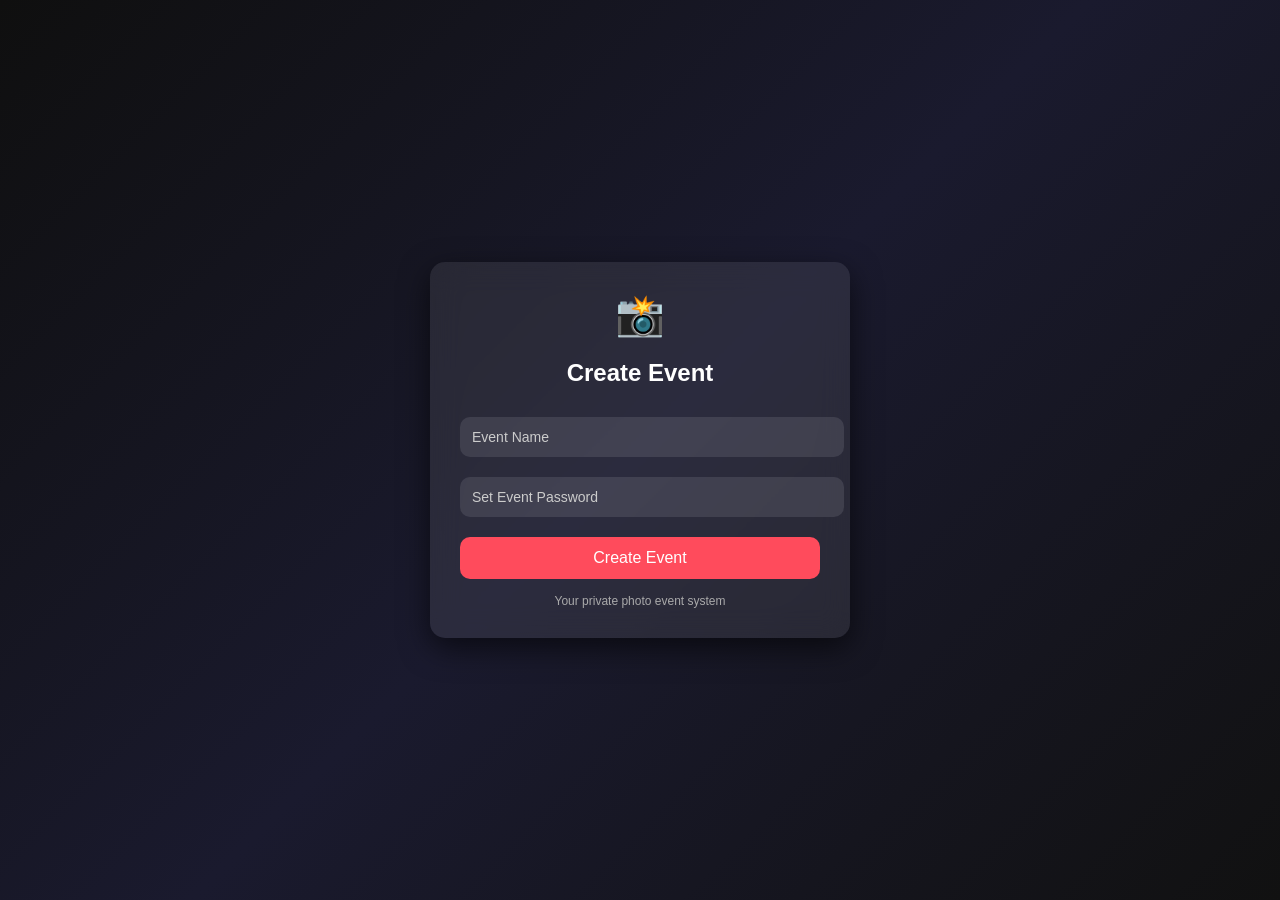
<file: templates/create_event.html>
<!DOCTYPE html>
<html lang="en">
<head>
    <meta name="viewport" content="width=device-width, initial-scale=1.0">
    <meta charset="UTF-8">
    <title>Create Event</title>

    <style>
        body {
            margin: 0;
            height: 100vh;
            display: flex;
            justify-content: center;
            align-items: center;
            font-family: Arial, sans-serif;
            background: linear-gradient(135deg, #0f0f0f, #1a1a2e, #111);
        }

        .container {
            width: 360px;
            padding: 30px;
            border-radius: 15px;
            background: rgba(255, 255, 255, 0.08);
            backdrop-filter: blur(15px);
            box-shadow: 0 10px 30px rgba(0,0,0,0.6);
            text-align: center;
            color: white;
        }

        h2 {
            margin-bottom: 20px;
            font-size: 24px;
        }

        input {
            width: 100%;
            padding: 12px;
            margin: 10px 0;
            border: none;
            border-radius: 10px;
            outline: none;
            background: rgba(255,255,255,0.1);
            color: white;
            font-size: 14px;
        }

        input::placeholder {
            color: #ccc;
        }

        button {
            width: 100%;
            padding: 12px;
            margin-top: 10px;
            border: none;
            border-radius: 10px;
            background: #ff4b5c;
            color: white;
            font-size: 16px;
            cursor: pointer;
            transition: 0.3s;
        }

        button:hover {
            background: #ff2d42;
            transform: scale(1.05);
        }

        .footer {
            margin-top: 15px;
            font-size: 12px;
            color: #aaa;
        }

        .icon {
            font-size: 40px;
            margin-bottom: 10px;
        }
    </style>
</head>

<body>

<div class="container">

    <div class="icon">📸</div>

    <h2>Create Event</h2>

  <form method="POST">

    <input type="text" name="event_name" placeholder="Event Name" required>

    <input type="password" name="password" placeholder="Set Event Password" required>

    <button type="submit">Create Event</button>
 
   </form>

    <div class="footer">
        Your private photo event system
    </div>

</div>

</body>
</html>
</file>
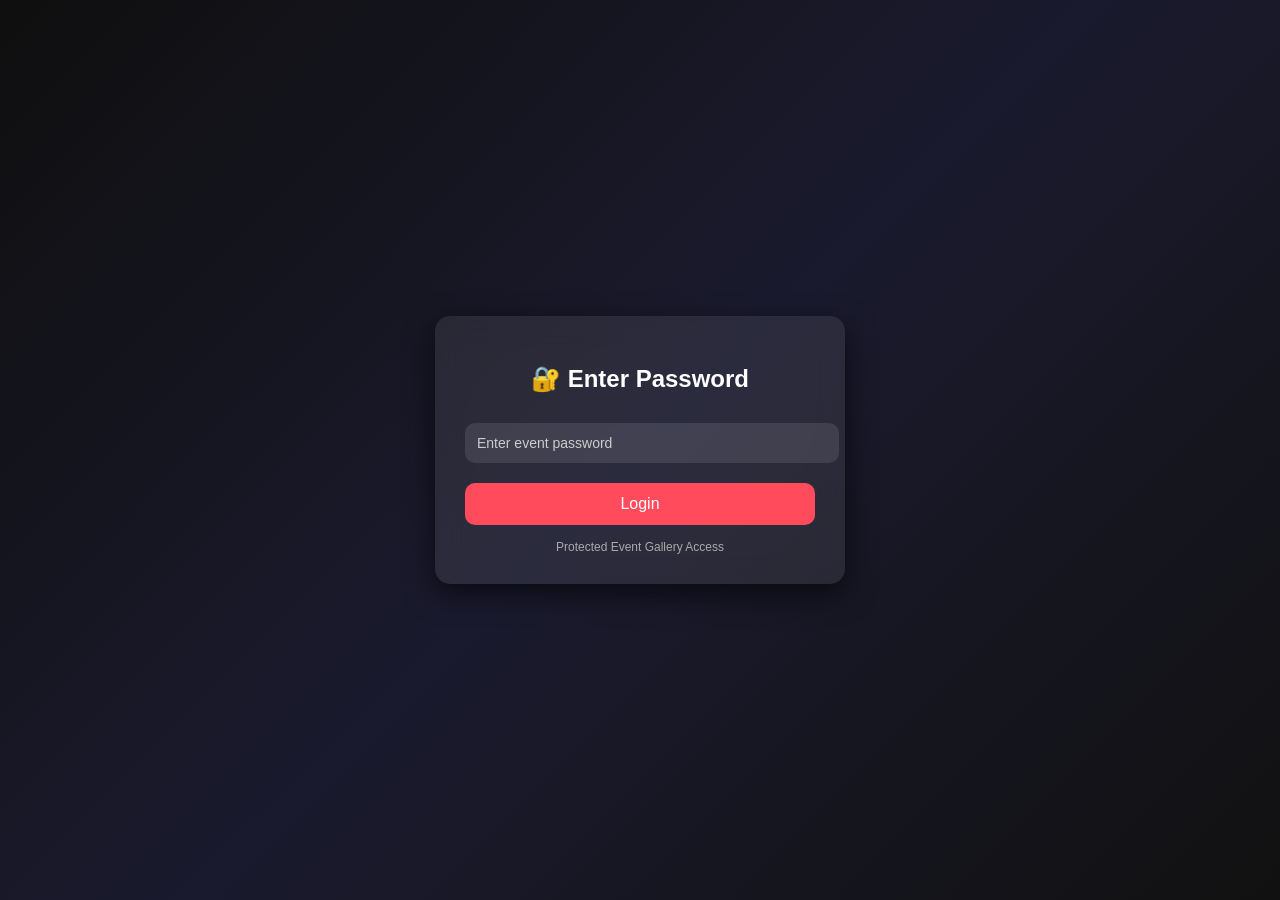
<file: templates/login.html>
<!DOCTYPE html>
<html lang="en">
<head>
    <meta name="viewport" content="width=device-width, initial-scale=1.0">
    <meta charset="UTF-8">
    <title>Login</title>

    <style>
        body {
            margin: 0;
            height: 100vh;
            display: flex;
            justify-content: center;
            align-items: center;
            font-family: Arial, sans-serif;
            background: linear-gradient(135deg, #0f0f0f, #1a1a2e, #111);
        }

        .box {
            width: 350px;
            padding: 30px;
            border-radius: 15px;
            background: rgba(255, 255, 255, 0.08);
            backdrop-filter: blur(15px);
            box-shadow: 0 10px 30px rgba(0,0,0,0.6);
            text-align: center;
            color: white;
        }

        .box h2 {
            margin-bottom: 20px;
            font-size: 24px;
        }

        input {
            width: 100%;
            padding: 12px;
            margin: 10px 0;
            border: none;
            border-radius: 10px;
            outline: none;
            background: rgba(255,255,255,0.1);
            color: white;
            font-size: 14px;
        }

        input::placeholder {
            color: #ccc;
        }

        button {
            width: 100%;
            padding: 12px;
            margin-top: 10px;
            border: none;
            border-radius: 10px;
            background: #ff4b5c;
            color: white;
            font-size: 16px;
            cursor: pointer;
            transition: 0.3s;
        }

        button:hover {
            background: #ff2d42;
            transform: scale(1.05);
        }

        .note {
            font-size: 12px;
            margin-top: 15px;
            color: #aaa;
        }
    </style>
</head>

<body>

<div class="box">
    <h2>🔐 Enter Password</h2>

    <form method="POST">
        <input type="password" name="password" placeholder="Enter event password" required>
        <button type="submit">Login</button>
    </form>

    <div class="note">Protected Event Gallery Access</div>
</div>

</body>
</html>
</file>
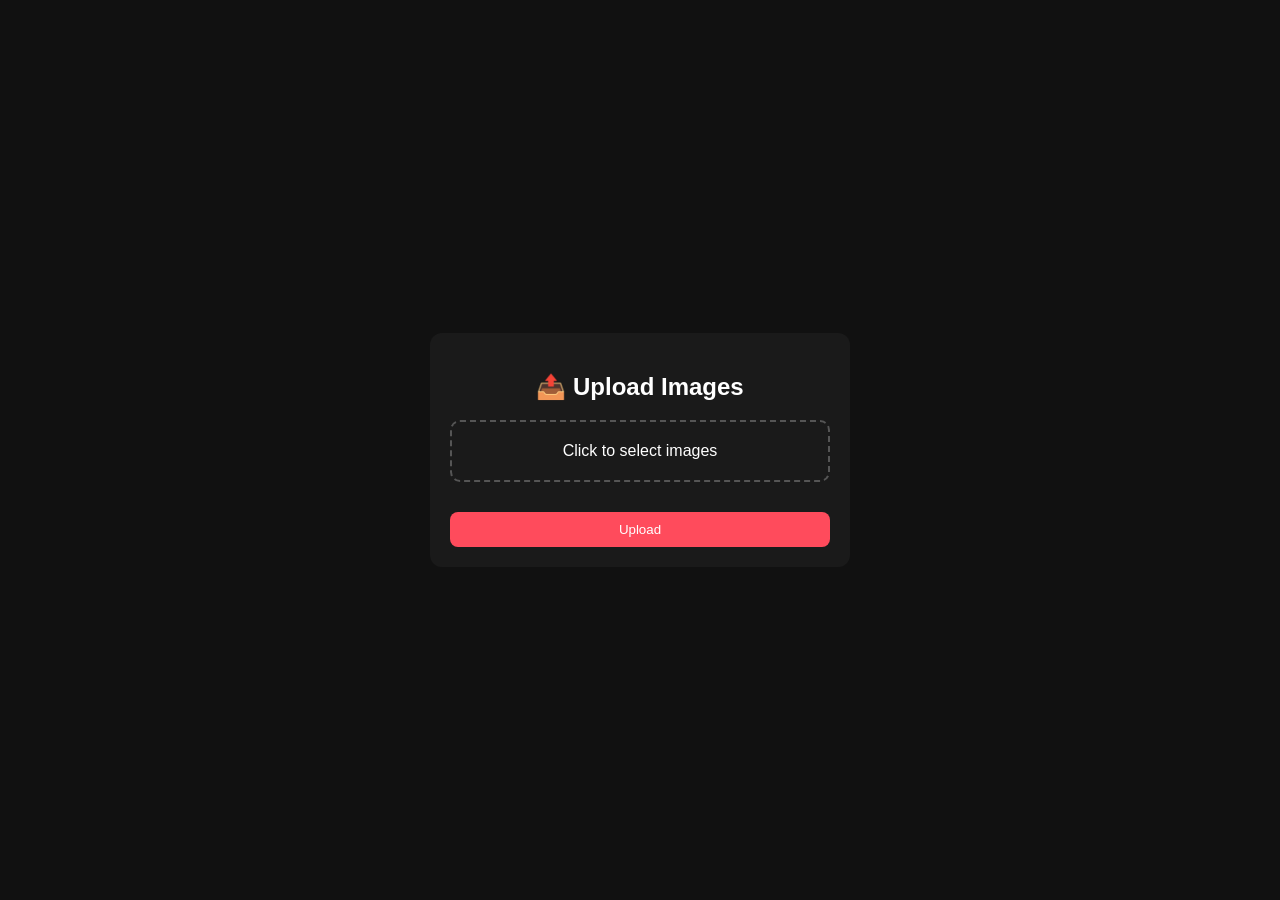
<file: templates/upload.html>
<!DOCTYPE html>
<html lang="en">
<head>
 <meta name="viewport" content="width=device-width, initial-scale=1.0">
<meta charset="UTF-8">
<title>Upload</title>

<style>
body {
    margin: 0;
    height: 100vh;
    display: flex;
    justify-content: center;
    align-items: center;
    background: #111;
    font-family: Arial;
    color: white;
}

.box {
    width: 380px;
    padding: 20px;
    background: #1a1a1a;
    border-radius: 12px;
    text-align: center;
}

.drop {
    border: 2px dashed #555;
    padding: 20px;
    border-radius: 10px;
    cursor: pointer;
    margin-bottom: 15px;
}

input {
    display: none;
}

/* thumbnails */
#preview {
    display: flex;
    flex-wrap: wrap;
    gap: 10px;
    justify-content: center;
}

.thumb {
    position: relative;
    width: 80px;
    height: 80px;
    border-radius: 10px;
    overflow: hidden;
    border: 1px solid #333;
}

.thumb img {
    width: 100%;
    height: 100%;
    object-fit: cover;
}

/* ❌ remove button */
.remove {
    position: absolute;
    top: 3px;
    left: 3px;
    width: 18px;
    height: 18px;
    font-size: 12px;
    border-radius: 50%;
    border: none;
    background: rgba(0,0,0,0.7);
    color: white;
    cursor: pointer;
}

button.upload {
    margin-top: 15px;
    width: 100%;
    padding: 10px;
    background: #ff4b5c;
    border: none;
    color: white;
    border-radius: 8px;
    cursor: pointer;
}
</style>
</head>

<body>

<div class="box">

<h2>📤 Upload Images</h2>

<form method="POST" enctype="multipart/form-data">

<div class="drop" onclick="document.getElementById('file').click()">
    Click to select images
</div>

<input type="file" id="file" name="images" multiple accept="image/*">

<div id="preview"></div>

<button class="upload" type="submit">Upload</button>

</form>

</div>

<script>
const input = document.getElementById("file");
const preview = document.getElementById("preview");

let filesArray = [];

input.addEventListener("change", function () {
    filesArray = Array.from(input.files);
    render();
});

function render() {
    preview.innerHTML = "";

    filesArray.forEach((file, index) => {
        const reader = new FileReader();

        reader.onload = function (e) {
            const div = document.createElement("div");
            div.className = "thumb";

            div.innerHTML = `
                <img src="${e.target.result}">
                <button class="remove" onclick="removeImg(${index})">×</button>
            `;

            preview.appendChild(div);
        };

        reader.readAsDataURL(file);
    });
}

function removeImg(index) {
    filesArray.splice(index, 1);

    const dt = new DataTransfer();
    filesArray.forEach(f => dt.items.add(f));
    input.files = dt.files;

    render();
}
</script>

</body>
</html>
</file>
